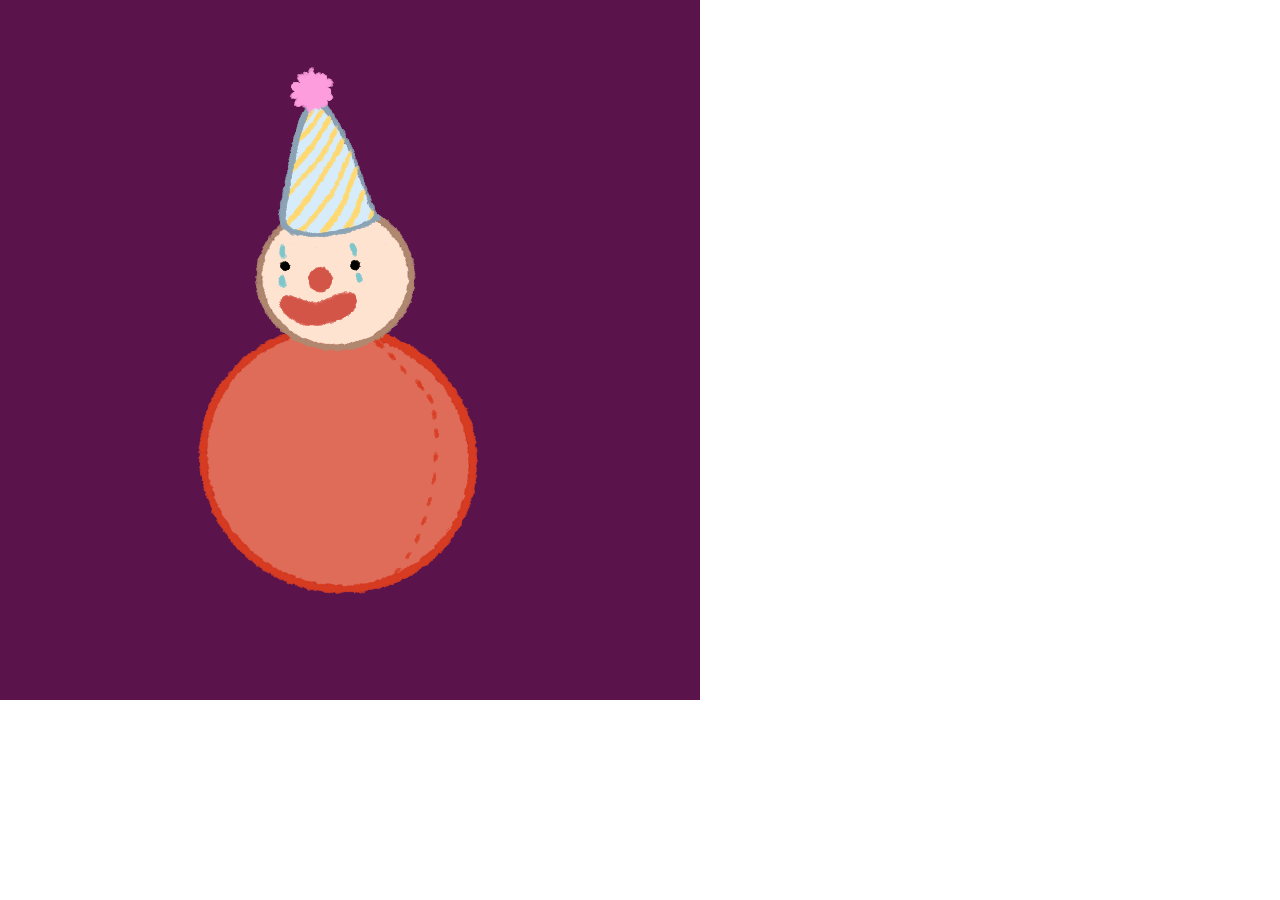
<file: living-sketches/index.html>
<!DOCTYPE html>
<html lang="en">

<head>
  <script src="libraries/p5.js"></script>
  <script src="libraries/p5.sound.js"></script>

  <link rel="stylesheet" type="text/css" href="style.css">
  <meta charset="utf-8" />
</head>

<body>
  <main>
  </main>
  <script src="sketch.js"></script>
</body>

</html>
</file>
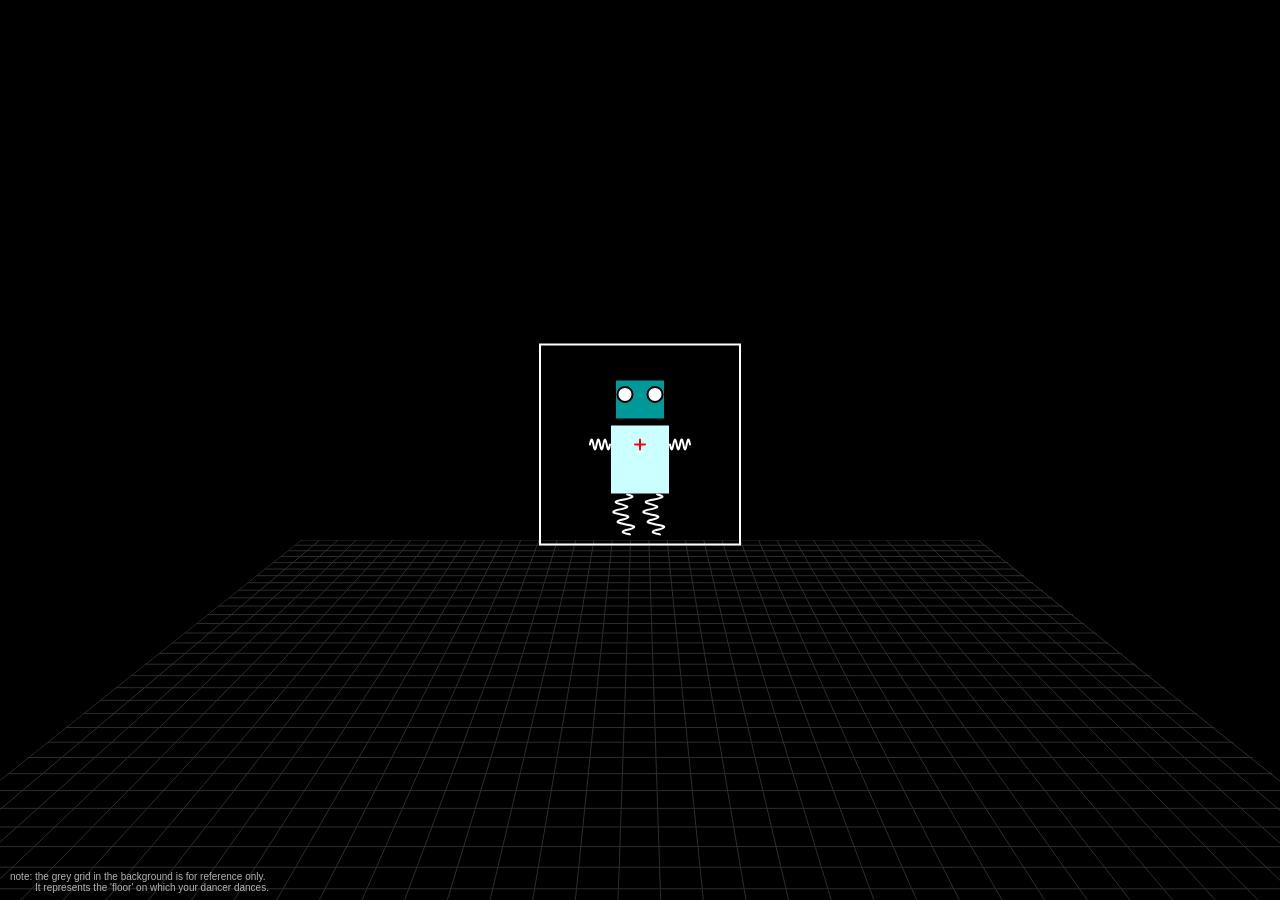
<file: object-dancers/index.html>
<!DOCTYPE html>
<html lang="en">

<head>
  <meta charset="utf-8" />
  <meta name="viewport" content="width=device-width, initial-scale=1.0">

  <title>CCLab | Object Dancer</title>

  <!-- link stylesheet -->
  <link rel="stylesheet" type="text/css" href="style.css">

  <!-- import p5 libraries -->
  <script src="libraries/p5.js"></script>
  <!-- <script src="libraries/p5.sound.js"></script> -->
  <!-- import custom script -->
  <script src="js/floor.js"></script>
</head>

<body>
  <!-- the following div will contain the p5 canvas. -->
  <main>
    <!-- p5 canvas will be appended here. -->
  </main>

  <!-- the script tag below should always be at the bottom, right before the closing body tag -->
  <script src="sketch.js"></script>
</body>

</html>
</file>
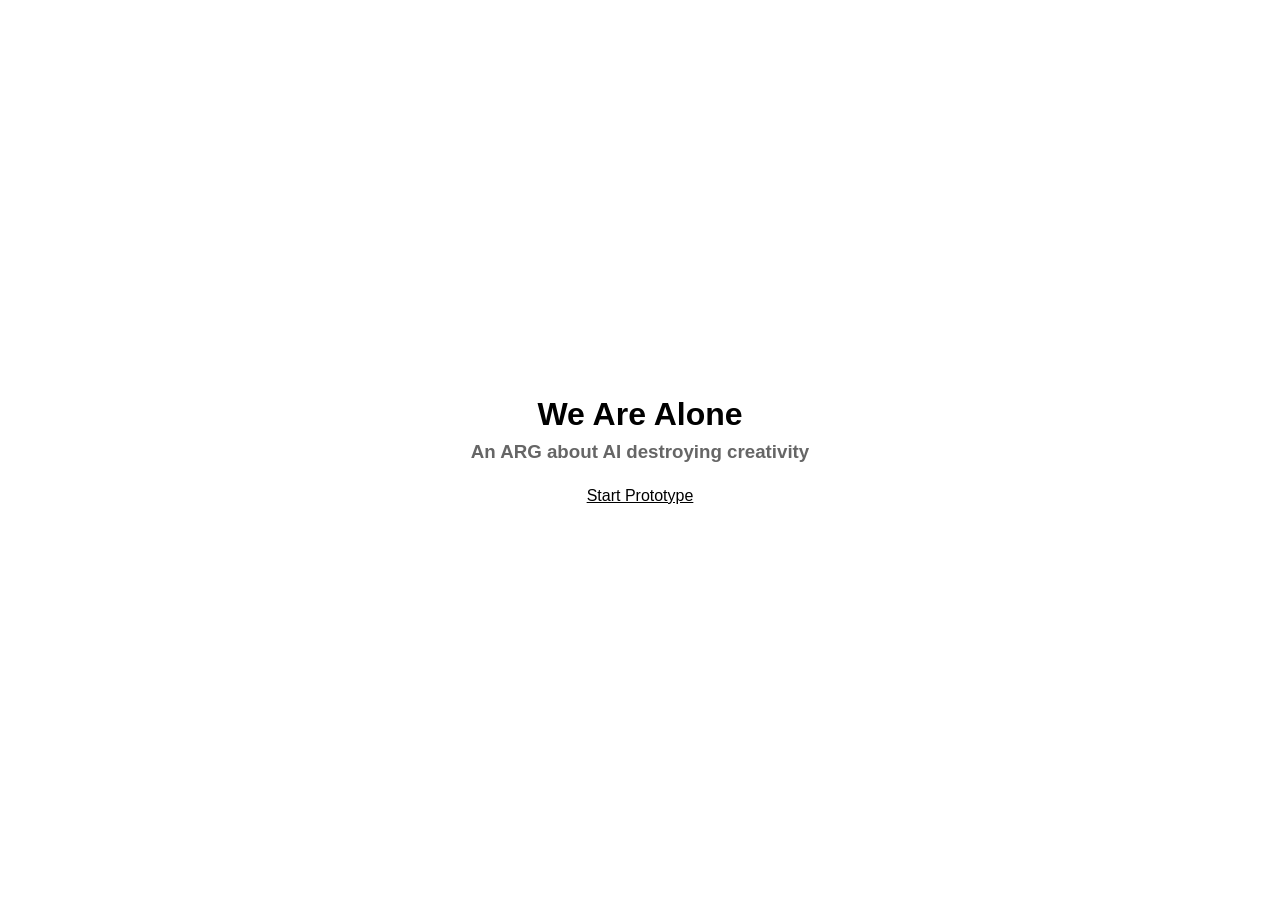
<file: project-b-prototype/index.html>
<!DOCTYPE html>
<html lang="en">

<head>
  <meta charset="utf-8" />
  <meta name="viewport" content="width=device-width, initial-scale=1.0">

  <title>Dear Future</title>

  <link rel="stylesheet" type="text/css" href="style.css">
</head>

<body>

  <!-- This is the first landing page; Keep it simple! -->
  <div class="main-wrapper">
    <h1 class="title">We Are Alone</h1>
    <h3 class="subtitle">An ARG about AI destroying creativity</h3>
    <a class="link" href="main.html">Start Prototype</a>
  </div>

</body>

</html>
</file>
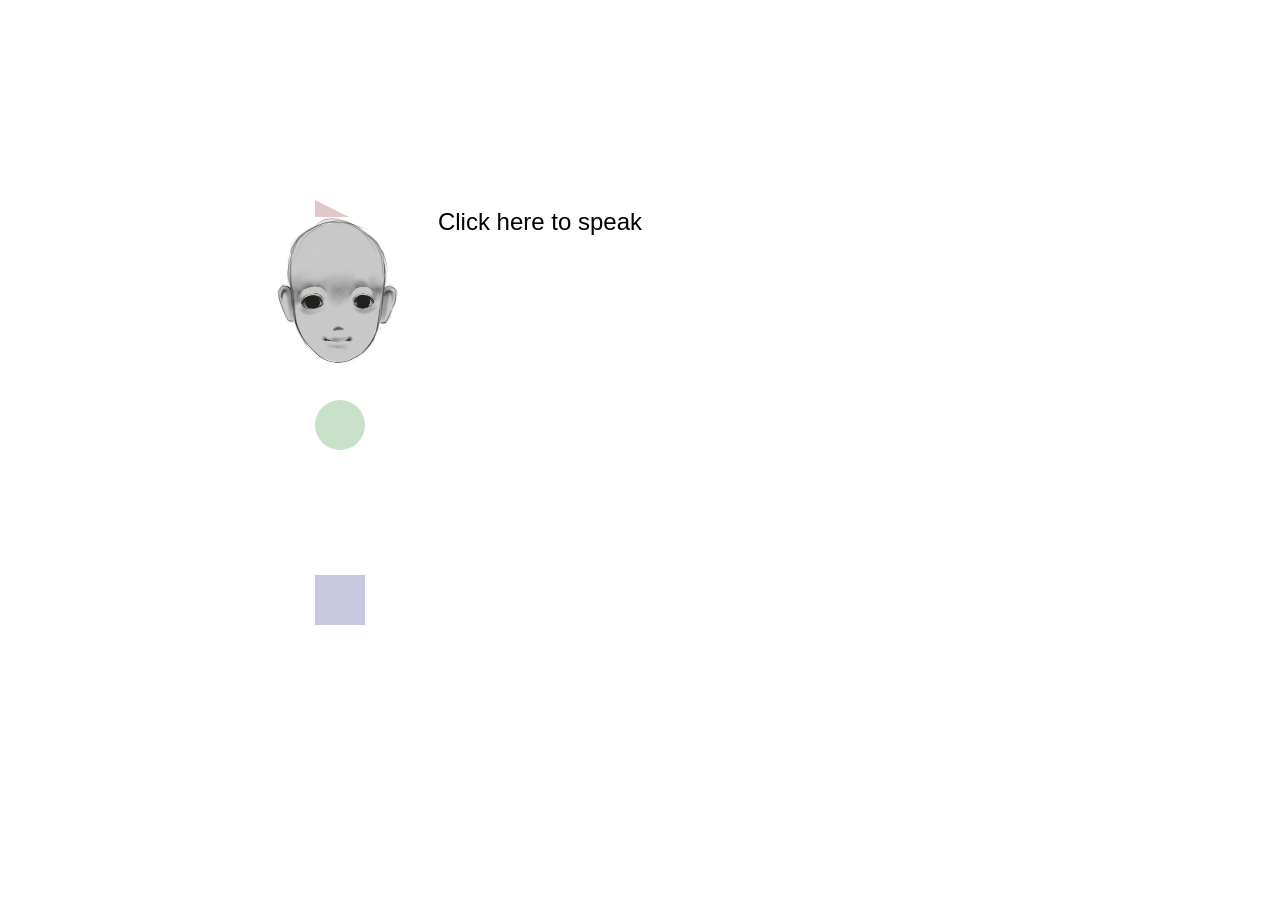
<file: project-b-prototype/main.html>
<!DOCTYPE html>
<html lang="en">

<head>
  <meta charset="utf-8" />
  <meta name="viewport" content="width=device-width, initial-scale=1.0">

  <title>Dear Future</title>

  <link rel="stylesheet" type="text/css" href="style.css">

  <script src="libraries/p5.js"></script>
  <script src="libraries/p5.sound.js"></script>
</head>

<body>

  <div class="main-wrapper">
    <main>
      <!-- p5 canvas will be appended here. -->
    </main>
  </div>

  <!-- the script tag below should always be at the bottom, right before the closing body tag -->
  <script src="sketch.js"></script>
</body>

</html>
</file>
<file: living-sketches/style.css>
html, body {
  margin: 0;
  padding: 0;
}
canvas {
  display: block;
}
</file>
<file: object-dancers/style.css>
html,
body {
  margin: 0;
  padding: 0;
}

canvas {
  display: block;
}
</file>
<file: project-b-prototype/style.css>
html,
body {
  margin: 0;
  padding: 0;
  font-family: sans-serif;
}

canvas {
  display: block;
}

.title {
  margin: 0 0 8px 0;
  text-align: center;
  font-family: Arial, Helvetica;
}

.subtitle {
  margin: 0 0 24px 0;
  color: #666;
  text-align: center;
  font-family: Arial, Helvetica;
}

a,
a:visited {
  color: inherit;
  text-align: center;
  font-family: Arial, Helvetica;
}

.main-wrapper {
  display: flex;
  flex-direction: column;
  align-items: center;
  justify-content: center;
  box-sizing: border-box;
  width: 100vw;
  height: 100vh;
}
</file>
